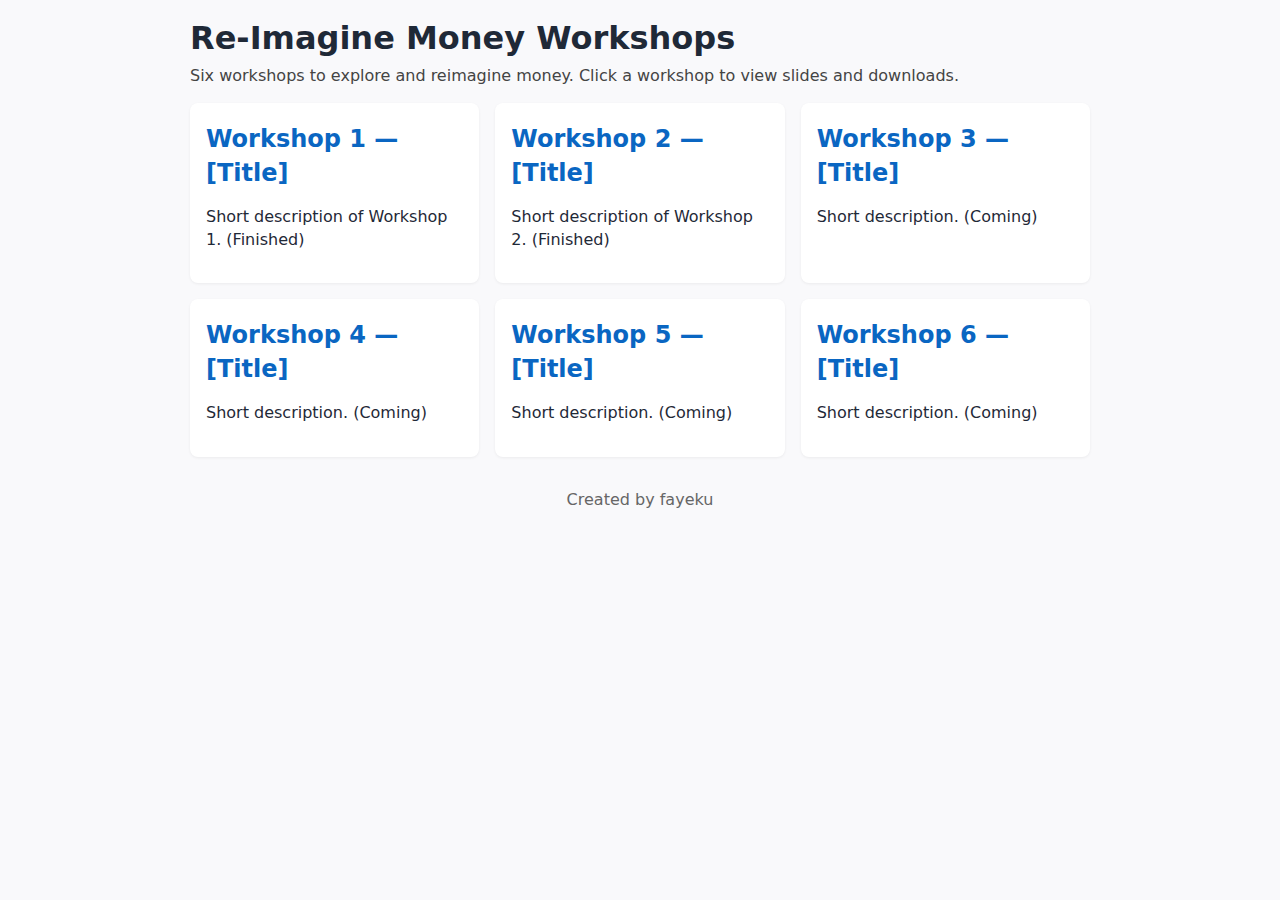
<file: index.html>
<!doctype html>
<html lang="en">
<head>
  <meta charset="utf-8" />
  <meta name="viewport" content="width=device-width,initial-scale=1" />
  <title>Re-Imagine Money Workshops</title>
  <link rel="stylesheet" href="styles.css" />
</head>
<body>
  <header>
    <h1>Re-Imagine Money Workshops</h1>
    <p>Six workshops to explore and reimagine money. Click a workshop to view slides and downloads.</p>
  </header>

  <main>
    <section class="grid">
      <article class="card">
        <h2><a href="workshop1.html">Workshop 1 — [Title]</a></h2>
        <p>Short description of Workshop 1. (Finished)</p>
      </article>

      <article class="card">
        <h2><a href="workshop2.html">Workshop 2 — [Title]</a></h2>
        <p>Short description of Workshop 2. (Finished)</p>
      </article>

      <article class="card">
        <h2><a href="#">Workshop 3 — [Title]</a></h2>
        <p>Short description. (Coming)</p>
      </article>

      <article class="card">
        <h2><a href="#">Workshop 4 — [Title]</a></h2>
        <p>Short description. (Coming)</p>
      </article>

      <article class="card">
        <h2><a href="#">Workshop 5 — [Title]</a></h2>
        <p>Short description. (Coming)</p>
      </article>

      <article class="card">
        <h2><a href="#">Workshop 6 — [Title]</a></h2>
        <p>Short description. (Coming)</p>
      </article>
    </section>
  </main>

  <footer>
    <p>Created by fayeku</p>
  </footer>
</body>
</html>
</file>
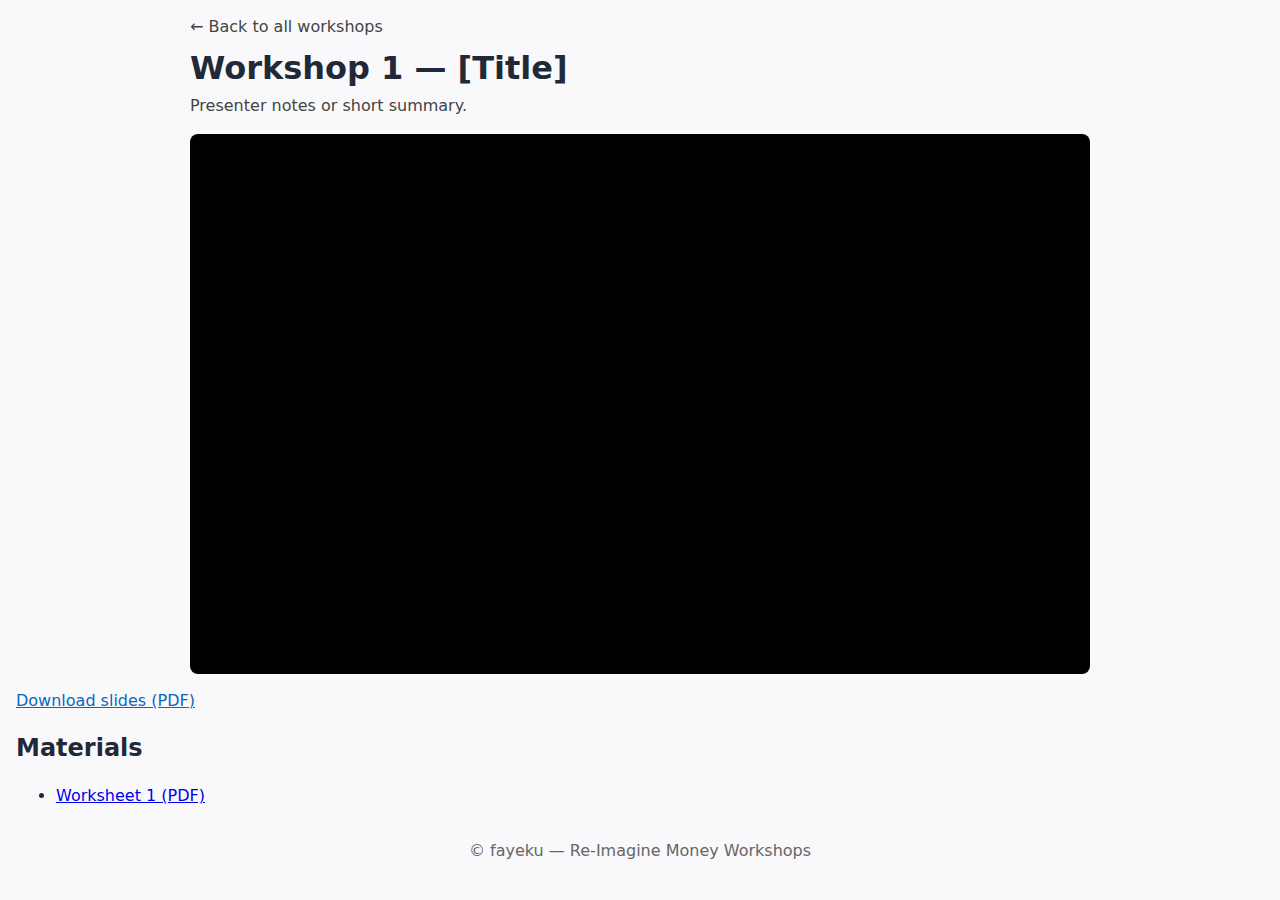
<file: workshop1.html>
<!doctype html>
<html lang="en">
<head>
  <meta charset="utf-8" />
  <meta name="viewport" content="width=device-width,initial-scale=1" />
  <title>Workshop 1 — [Title]</title>
  <link rel="stylesheet" href="styles.css" />
</head>
<body>
  <header>
    <a class="back" href="index.html">← Back to all workshops</a>
    <h1>Workshop 1 — [Title]</h1>
    <p>Presenter notes or short summary.</p>
  </header>

  <main>
    <section class="embed">
      <!-- Replace the src below with the iframe src you get from Google Slides "Publish to the web -> Embed" -->
      <div class="iframe-wrap">
        <iframe src="https://docs.google.com/presentation/d/e/YOUR_SLIDES_EMBED_ID/embed?start=false&loop=false&delayms=3000" frameborder="0" allowfullscreen="true" mozallowfullscreen="true" webkitallowfullscreen="true"></iframe>
      </div>

      <p class="download">
        <a href="slides/workshop1.pdf" target="_blank" rel="noopener">Download slides (PDF)</a>
      </p>
    </section>

    <section>
      <h2>Materials</h2>
      <ul>
        <li><a href="handouts/worksheet1.pdf" target="_blank">Worksheet 1 (PDF)</a></li>
      </ul>
    </section>
  </main>

  <footer>
    <p>© fayeku — Re-Imagine Money Workshops</p>
  </footer>
</body>
</html>
</file>
<file: styles.css>
:root{
  --bg:#f9f9fb;
  --card:#fff;
  --accent:#0a66c2;
  --text:#1f2937;
}

*{box-sizing:border-box}
body{
  font-family:system-ui, -apple-system, "Segoe UI", Roboto, "Helvetica Neue", Arial;
  margin:0;
  color:var(--text);
  background:var(--bg);
  line-height:1.4;
  padding:1rem;
}

header{max-width:900px;margin:0 auto 1rem}
header h1{margin:0 0 .25rem}
header p{margin:0 0 1rem;color:#444}

.grid{
  display:grid;
  grid-template-columns:repeat(auto-fit,minmax(220px,1fr));
  gap:1rem;
  max-width:900px;
  margin:0 auto;
}

.card{
  background:var(--card);
  padding:1rem;
  border-radius:8px;
  box-shadow:0 1px 3px rgba(0,0,0,0.06);
}
.card h2{margin:.25rem 0}
.card a{color:var(--accent);text-decoration:none}

.iframe-wrap{
  max-width:900px;
  margin:0 auto;
  background:#000;
  border-radius:8px;
  overflow:hidden;
}
.iframe-wrap iframe{
  width:100%;
  height:60vh;
  border:0;
  display:block;
}

.back{display:inline-block;margin-bottom:.5rem;color:#444;text-decoration:none}
footer{text-align:center;margin-top:2rem;color:#666}
.download a{color:var(--accent)}
</file>
